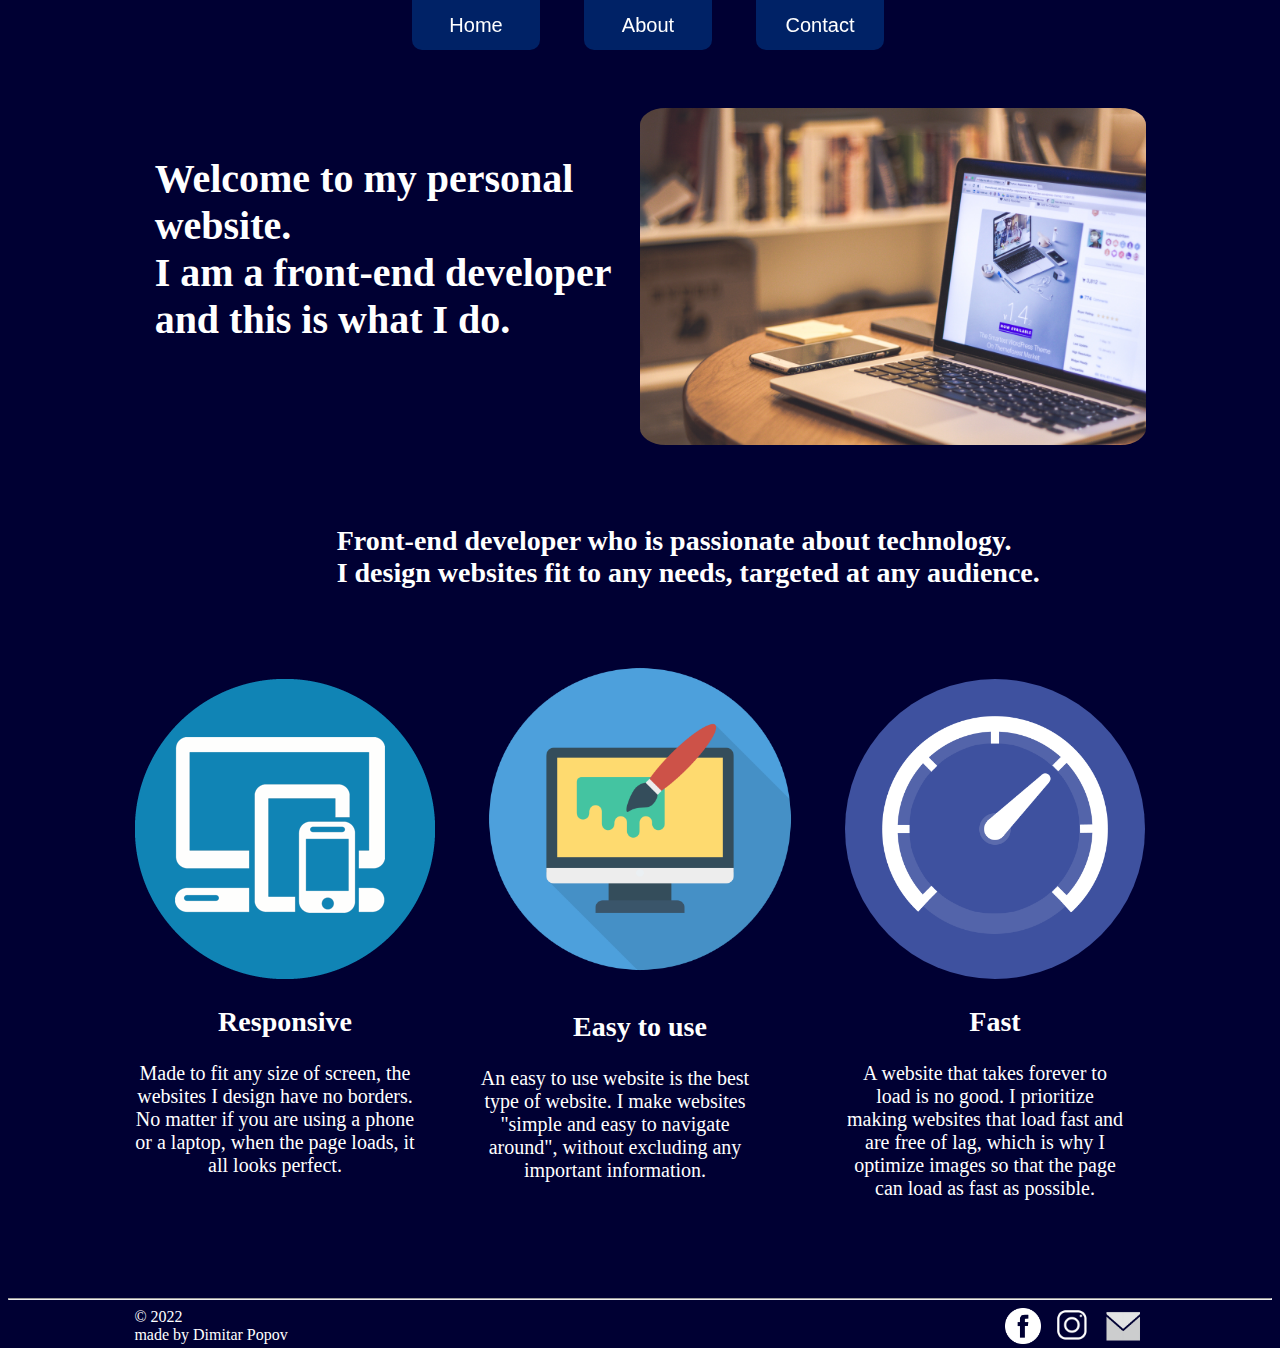
<file: index.html>
<!DOCTYPE html>
<html lang="en">
<head>
    <meta charset="UTF-8">
    <title>Home</title>
    <link rel="stylesheet" href="main.css">
</head>
<body>
    <header>
        <nav>
            <ul>
                <li><a href="index.html">
                    <button>Home</button>
                </a></li>
                <li><a href="about.html">
                    <button>About</button>
                </a></li>
                <li><a href="contact.html">
                    <button>Contact</button>
                </a></li>
            </ul>
        </nav>
    </header>
    <main>
        <div id="div1">
            <h1 id="welcome">Welcome to my personal website. <br> I am a front-end developer and this is what I do.</h1>
            <img src="images/laptop.jpg" alt="Laptop" id="laptop" width="40%">
        </div>
        <h2 id="preamble">
            Front-end developer who is passionate about technology. <br>
            I design websites fit to any needs, targeted at any audience.
        </h2>
        <section id="section1">
            <div class="section1-div">
                <img src="images/responsive.jpg" alt="placeholder" class="placeholder">
                <h2 class="tags">Responsive</h2>
                <p class="desc">
                    Made to fit any size of screen, the websites I design have no borders.
                    No matter if you are using a phone or a laptop, when the page loads, it all looks perfect.
                </p>
            </div>
            <div class="section1-div">
                <img src="images/clean.png" alt="placeholder" class="placeholder" width="330px" height="330px" id="clean">
                <h2 class="tags">Easy to use</h2>
                <p class="desc">
                    An easy to use website is the best type of website.
                    I make websites "simple and easy to navigate around", without excluding any important information.
                </p>
            </div>
            <div class="section1-div">
                <img src="images/fast.jpg" alt="placeholder" class="placeholder" width="300px" height="300px" id="purple">
                <h2 class="tags">Fast</h2>
                <p class="desc">
                    A website that takes forever to load is no good.
                    I prioritize making websites that load fast and are free of lag,
                    which is why I optimize images so that the page can load as fast as possible.
                </p>
            </div>
        </section>
    </main>
    <hr>
    <footer>
        <span id="footerleft">
            <span>&copy; 2022</span>
            <br>
            <span>made by Dimitar Popov</span>
        </span>
        <span id="footerright">
            <a href="https://www.facebook.com/popovd7" target="_blank"><img src="images/facebook-logo-white.png" alt="Facebook Logo" class="contact-links"></a>
            <a href="https://www.instagram.com/popov.d_7/" target="_blank"><img src="images/instagram-logo-white.png" alt="Instagram Logo" class="contact-links"></a>
            <a href="mailto:popovd209@gmail.com"><img src="images/email-logo-white.jpg" alt="Email Logo" class="contact-links"></a>
        </span>
    </footer>
</body>
</html>
</file>
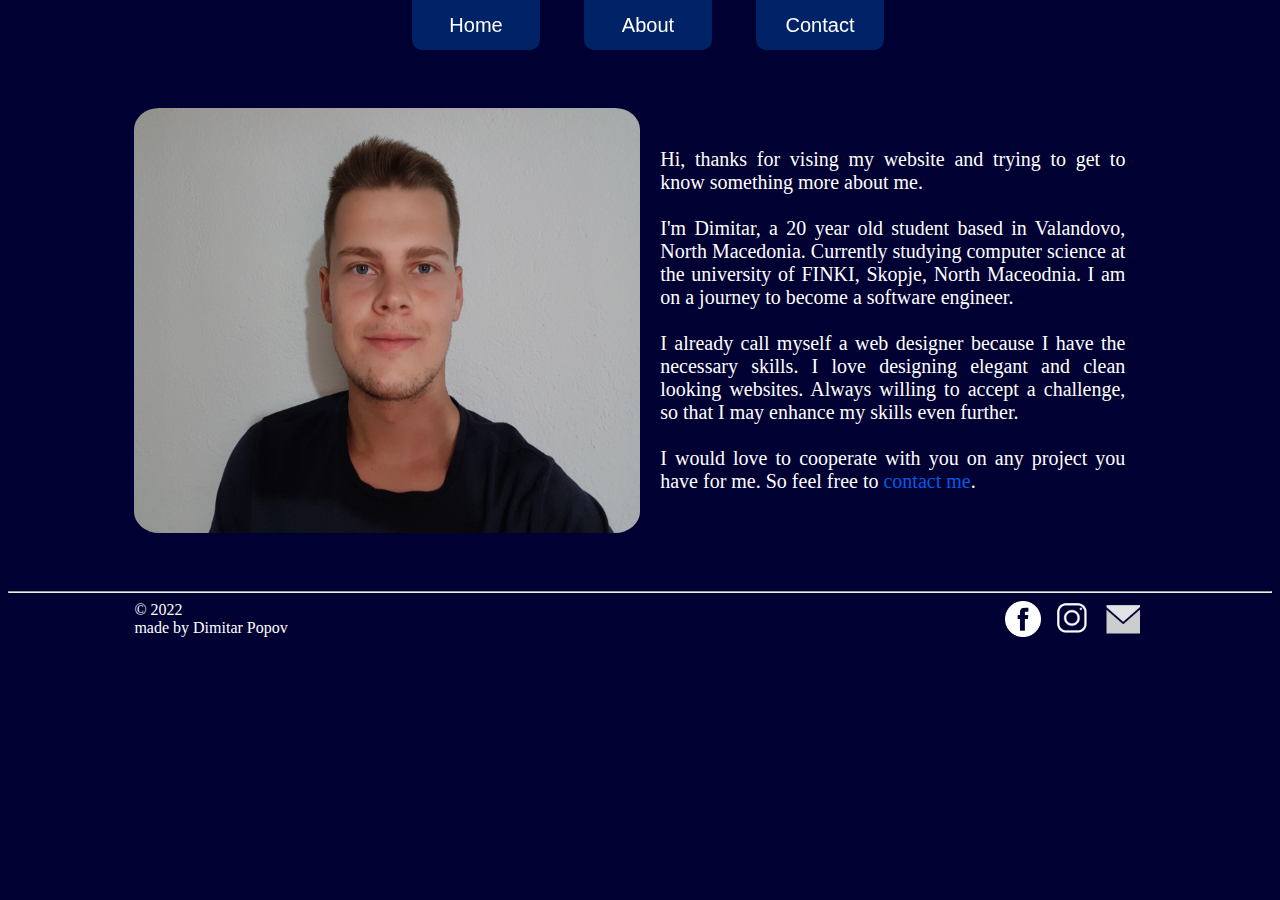
<file: about.html>
<!DOCTYPE html>
<html lang="en">
<head>
    <meta charset="UTF-8">
    <title>About</title>
    <link rel="stylesheet" href="main.css">
</head>
<body>
    <header>
        <nav>
            <ul>
                <li><a href="index.html">
                    <button>Home</button>
                </a></li>
                <li><a href="about.html">
                    <button>About</button>
                </a></li>
                <li><a href="contact.html">
                    <button>Contact</button>
                </a></li>
            </ul>
        </nav>
    </header>
    <main id="about-wrapper">
        <img src="images/dimi.jpg" alt="Me" width="50%" id="me">
        <div id="afterme">
            <p id="aboutme">Hi, thanks for vising my website and trying to get to know something more about me. <br> <br>
                I'm Dimitar, a 20 year old student based in Valandovo, North Macedonia.
                Currently studying computer science at the university of FINKI, Skopje, North Maceodnia.
                I am on a journey to become a software engineer. <br> <br>
                I already call myself a web designer because I have the necessary skills.
                I love designing elegant and clean looking websites.
                Always willing to accept a challenge, so that I may enhance my skills even further. <br> <br>
                I would love to cooperate with you on any project you have for me.
                So feel free to <a href="contact.html">contact me</a>.
            </p>

        </div>
    </main>
    <hr>
    <footer>
            <span id="footerleft">
                <span>&copy; 2022</span>
                <br>
                <span>made by Dimitar Popov</span>
            </span>
        <span id="footerright">
                <a href="https://www.facebook.com/popovd7" target="_blank"><img src="images/facebook-logo-white.png" alt="Facebook Logo" class="contact-links"></a>
                <a href="https://www.instagram.com/popov.d_7/" target="_blank"><img src="images/instagram-logo-white.png" alt="Instagram Logo" class="contact-links"></a>
                <a href="mailto:popovd209@gmail.com"><img src="images/email-logo-white.jpg" alt="Email Logo" class="contact-links"></a>
            </span>
    </footer>
</body>
</html>
</file>
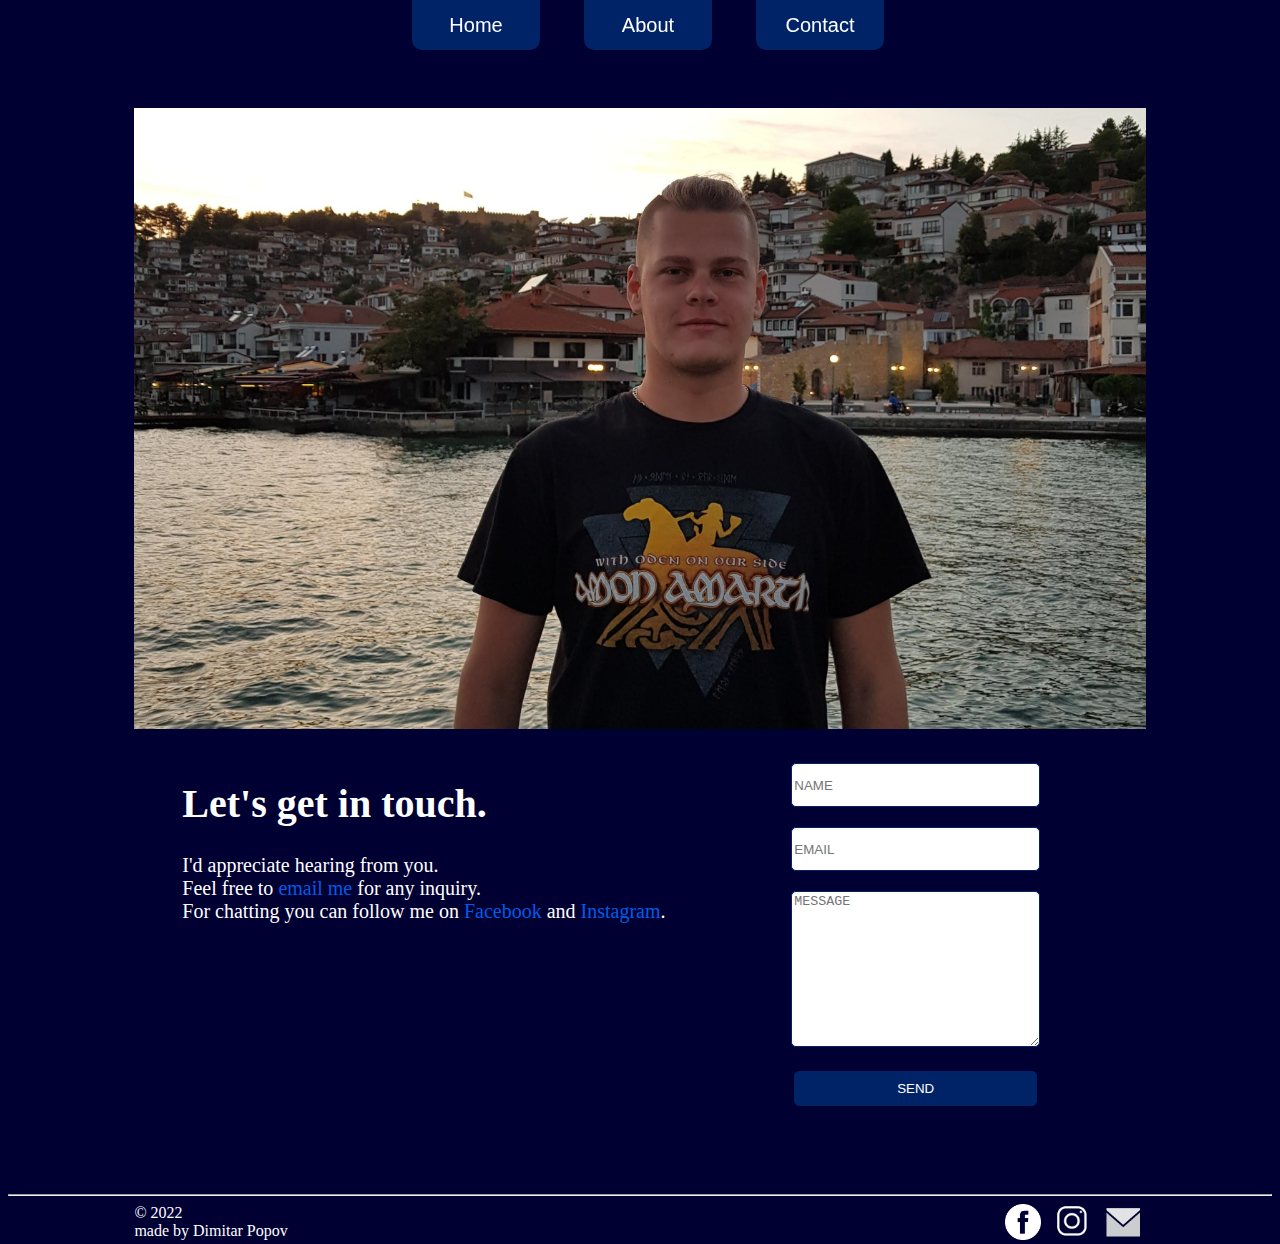
<file: contact.html>
<!DOCTYPE html>
<html lang="en">
<head>
    <meta charset="UTF-8">
    <title>Contact</title>
    <link rel="stylesheet" href="main.css">
</head>
<body>
    <header>
        <nav>
            <ul>
                <li><a href="index.html">
                    <button>Home</button>
                </a></li>
                <li><a href="about.html">
                    <button>About</button>
                </a></li>
                <li><a href="contact.html">
                    <button>Contact</button>
                </a></li>
            </ul>
        </nav>
    </header>
    <main>
        <img src="images/me.jpg" alt="Me" width="100%">
        <div id="contact">
            <div id="contact-text">
                <h1>Let's get in touch.</h1>
                <p>
                    I'd appreciate hearing from you. <br>
                    Feel free to <a href="mailto:popovd209@gmail.com">email me</a> for any inquiry. <br>
                    For chatting you can follow me on <a href="https://www.facebook.com/popovd7" target="_blank">Facebook</a> and
                    <a href="https://www.instagram.com/popov.d_7/" target="_blank">Instagram</a>.
                </p>
            </div>
            <div id="contact-div">
                <form action="https://formsubmit.co/popovd209@gmail.com" method="POST">
                    <input type="text" placeholder="NAME" name="name" id="name">
                    <input type="email" placeholder="EMAIL" name="email" id="email">
                    <textarea placeholder="MESSAGE" name="message" id="message"></textarea>
                    <br>
                    <input type="submit" value="SEND" id="send">
                </form>
            </div>
        </div>
    </main>
    <hr>
    <footer>
            <span id="footerleft">
                <span>&copy; 2022</span>
                <br>
                <span>made by Dimitar Popov</span>
            </span>
        <span id="footerright">
                <a href="https://www.facebook.com/popovd7" target="_blank"><img src="images/facebook-logo-white.png" alt="Facebook Logo" class="contact-links"></a>
                <a href="https://www.instagram.com/popov.d_7/" target="_blank"><img src="images/instagram-logo-white.png" alt="Instagram Logo" class="contact-links"></a>
                <a href="mailto:popovd209@gmail.com"><img src="images/email-logo-white.jpg" alt="Email Logo" class="contact-links"></a>
            </span>
    </footer>
</body>
</html>
</file>
<file: main.css>
body {
    background-color: rgb(0, 0, 51);
    background-size: 100% 110%;
    font-family: Verdana, serif;
    color: white;
}
p {
    font-size: 20px;
}
h1 {
    font-size: 40px;
}
h2 {
    font-size: 28px;
}
body a {
    color: rgb(0, 92, 230);
    text-decoration: none;
}
body a:hover {
    color: rgb(26, 117, 255);
}
header nav ul li {
    display: inline-block;
    width: 10%;
    margin: 0 20px;
}
header nav ul li a button {
    background-color: rgb(0, 34, 102);
    color: white;
    border: none;
    border-bottom-right-radius: 10px;
    border-bottom-left-radius: 10px;
    height: 50px;
    width: 100%;
    font-size: 20px;
}
header nav ul li a button:hover {
    cursor: pointer;
    color: rgb(26, 117, 255);
    opacity: 0.8;
}
header nav ul li a {
    color: white;
    text-decoration: none;
}
header {
    text-align: center;
    position: fixed;
    width: 100%;
    top: 0;
}
header nav ul {
    margin-top: 0;
    padding-left: 0;
}
main {
    padding: 100px 0 50px 0;
    width: 80%;
    margin: auto;
}
footer {
    margin-left: 10%;
    margin-right: 10%;
}
.contact-links {
    width: 36px;
    height: 36px;
    margin: 0 5px;
}
.contact-links:hover {
    opacity: 0.8;
}
#footerleft {
    float: left;
}
#footerright {
    float: right;
}
#welcome {
    display: inline-block;
    width: 50%;
    padding: 2%;
}
#div1 {
    display: flex;
}
#me {
    border: none;
    border-radius: 5%;
}
#aboutme {
    text-align: justify;
}
#afterme {
    padding: 2%;
}
#laptop {
    border: none;
    border-radius: 5%;
    width: 50%;
}
.desc {
    width: 280px;
    text-align: center;
    margin: 0;
}
.section1-div {
    margin: 20px 0;
    padding: 20px;
}
#section1 {
    display: flex;
    justify-content: center;
    margin-top: 50px;
}
.placeholder {
    border: none;
    border-radius: 10%;
}
#contact-div {
    width: 40%;
    text-align: center;
    padding: 20px 0;
}
#name, #email, #message, #send {
    width: 60%;
    margin: 10px;
    border: 1px solid rgb(0, 34, 102);
    border-radius: 5px;
}
#name, #email {
    height: 40px;
}
#message {
    height: 150px;
}
#send {
    height: 35px;
    color: white;
    background-color: rgb(0, 34, 102);
}
#send:hover {
    opacity: 0.8;
    cursor: pointer;
    color: rgb(26, 117, 255);
}
#contact {
    display: flex;
    justify-content: space-evenly;
}
#contact-text {
    padding: 2%;
}
#about-wrapper {
    display: flex;
}
.tags {
    text-align: center;
}
#preamble {
    margin-left: 20%;
    margin-top: 80px;
    margin-bottom: 20px;
}
#purple {
    border-radius: 50%;
}
#clean {
    margin-top: -25px;
}
</file>
